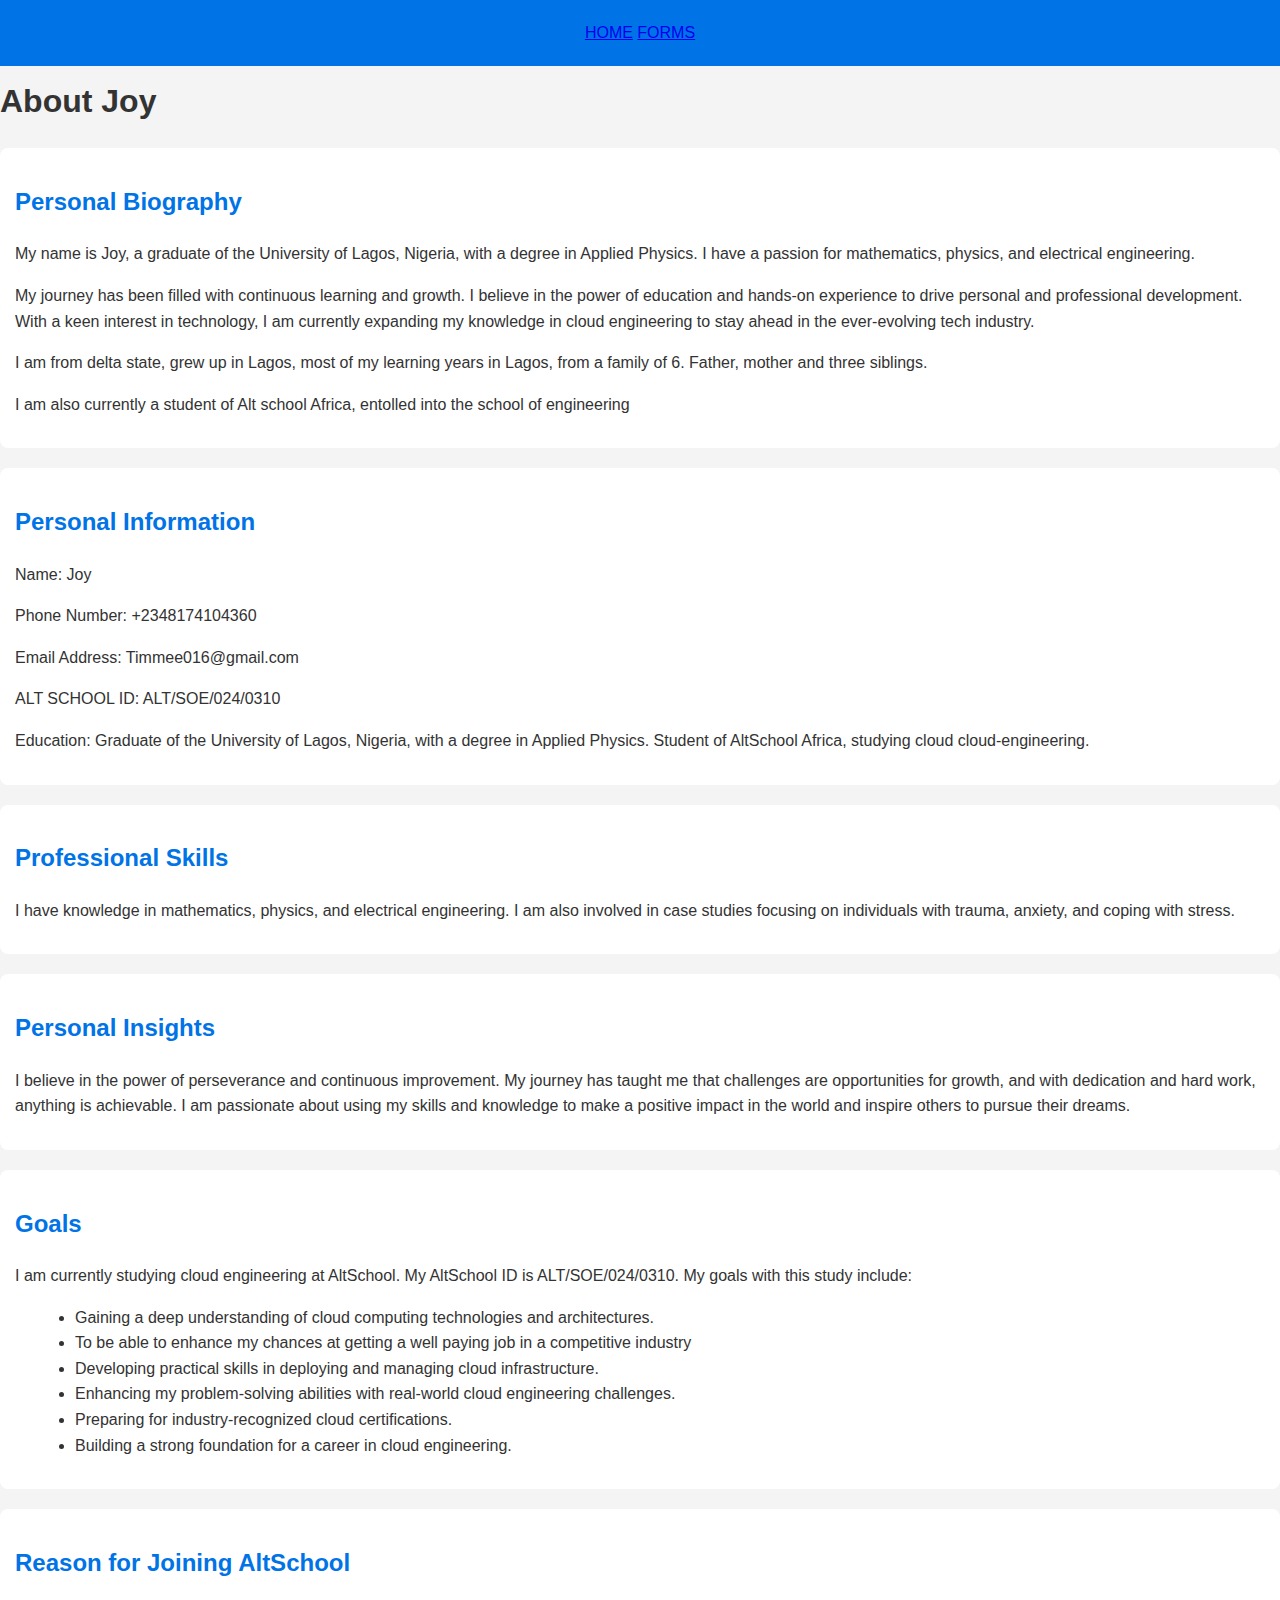
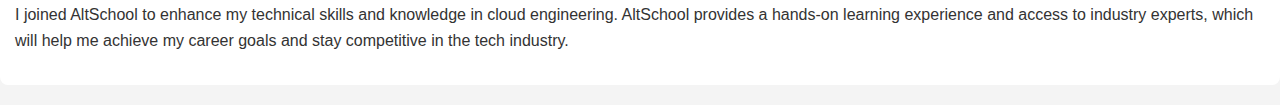
<file: index.html>
<!DOCTYPE html>
<html lang="en">
<head>
    <style>
        body {
            font-family: Arial, sans-serif;
            margin: 0;
            padding: 0;
            background-color: #f4f4f4;
            color: #333;
            line-height: 1.6;
        }

        header {
            background-color: #0073e6;
            color: white;
            padding: 20px;
            text-align: center;
        }

        nav a {
            color: white;
            margin-right: 20px;
            text-decoration: none;
            font-size: 18px;
        }

        h1 {
            margin-top: 10px;
        }

        .content {
            padding: 20px;
        }

        section {
            background-color: white;
            padding: 15px;
            margin-bottom: 20px;
            border-radius: 8px;
        }

        h2 {
            color: #0073e6;
        }

        ul {
            list-style-type: disc;
            margin-left: 20px;
        }

        #backToTopBtn {
            display: none; /* Hidden by default */
            position: fixed;
            bottom: 20px;
            right: 20px;
            z-index: 99;
            background-color: #0073e6;
            color: white;
            padding: 10px 20px;
            border: none;
            border-radius: 5px;
            cursor: pointer;
            font-size: 16px;
            box-shadow: 0 2px 8px rgba(0, 0, 0, 0.1);
            transition: background-color 0.3s ease;
        }

        /* Responsive Design */
        @media (max-width: 768px) {
            nav a {
                display: block;
                margin: 5px 0;
                font-size: 16px;
                text-align: center;
            }

            .content {
                padding: 10px;
            }

            section {
                padding: 10px;
            }

            h2 {
                font-size: 22px;
            }

            p, li {
                font-size: 16px;
            }
        }

        @media (max-width: 480px) {
            h1 {
                font-size: 24px;
            }

            h2 {
                font-size: 20px;
            }

            p, li {
                font-size: 14px;
            }
        }
    </style>
    <meta charset="UTF-8">
    <meta name="viewport" content="width=device-width, initial-scale=1.0">
    <title>About Joy</title>
</head>
<body>
    <header>
        <a href="index.html"> HOME</a>
        <a href="forms.html">FORMS</a>
            </header>
        <h1>About Joy</h1>
    </head>
    <div>
        <section>
            <h2>Personal Biography</h2>
            <p>My name is Joy, a graduate of the University of Lagos, Nigeria, with a degree in Applied Physics. I have a passion for mathematics, physics, and electrical engineering.</p>
            <p>My journey has been filled with continuous learning and growth. I believe in the power of education and hands-on experience to drive personal and professional development. With a keen interest in technology, I am currently expanding my knowledge in cloud engineering to stay ahead in the ever-evolving tech industry.</p>
            <p>I am from delta state, grew up in Lagos, most of my learning years in Lagos, from a family of 6. Father, mother and three siblings.</p>
            <p>I am also currently a student of Alt school Africa, entolled into the school of engineering</p>
        </section>

        <section>
            <h2>Personal Information</h2>
            <p>Name: Joy</p>
            <p>Phone Number: +2348174104360</p>
            <p>Email Address: Timmee016@gmail.com</p>
            <P>ALT SCHOOL ID: ALT/SOE/024/0310</P>
            <p>Education: Graduate of the University of Lagos, Nigeria, with a degree in Applied Physics.
                Student of AltSchool Africa, studying cloud cloud-engineering.
            </p>
        </section>

        <section>
            <h2>Professional Skills</h2>
            <p>I have knowledge in mathematics, physics, and electrical engineering. I am also involved in case studies focusing on individuals with trauma, anxiety, and coping with stress.</p>
        </section>

        <section>
            <h2>Personal Insights</h2>
            <p>I believe in the power of perseverance and continuous improvement. My journey has taught me that challenges are opportunities for growth, and with dedication and hard work, anything is achievable. I am passionate about using my skills and knowledge to make a positive impact in the world and inspire others to pursue their dreams.</p>
        </section>

        <section>
            <h2>Goals</h2>
            <p>I am currently studying cloud engineering at AltSchool. My AltSchool ID is ALT/SOE/024/0310. My goals with this study include:</p>
            <ul>
                <li>Gaining a deep understanding of cloud computing technologies and architectures.</li>
                <li>To be able to enhance my chances at getting a well paying job in a competitive industry</li>
                <li>Developing practical skills in deploying and managing cloud infrastructure.</li>
                <li>Enhancing my problem-solving abilities with real-world cloud engineering challenges.</li>
                <li>Preparing for industry-recognized cloud certifications.</li>
                <li>Building a strong foundation for a career in cloud engineering.</li>
            </ul>
        </section>
        <section>
            <h2>Reason for Joining AltSchool</h2>
            <p>I joined AltSchool to enhance my technical skills and knowledge in cloud engineering. AltSchool provides a hands-on learning experience and access to industry experts, which will help me achieve my career goals and stay competitive in the tech industry.</p>
        </section>
    </div>

    <button id="backToTopBtn" onclick="backToTop()">Back to Top</button>

</body>
</html>
</file>
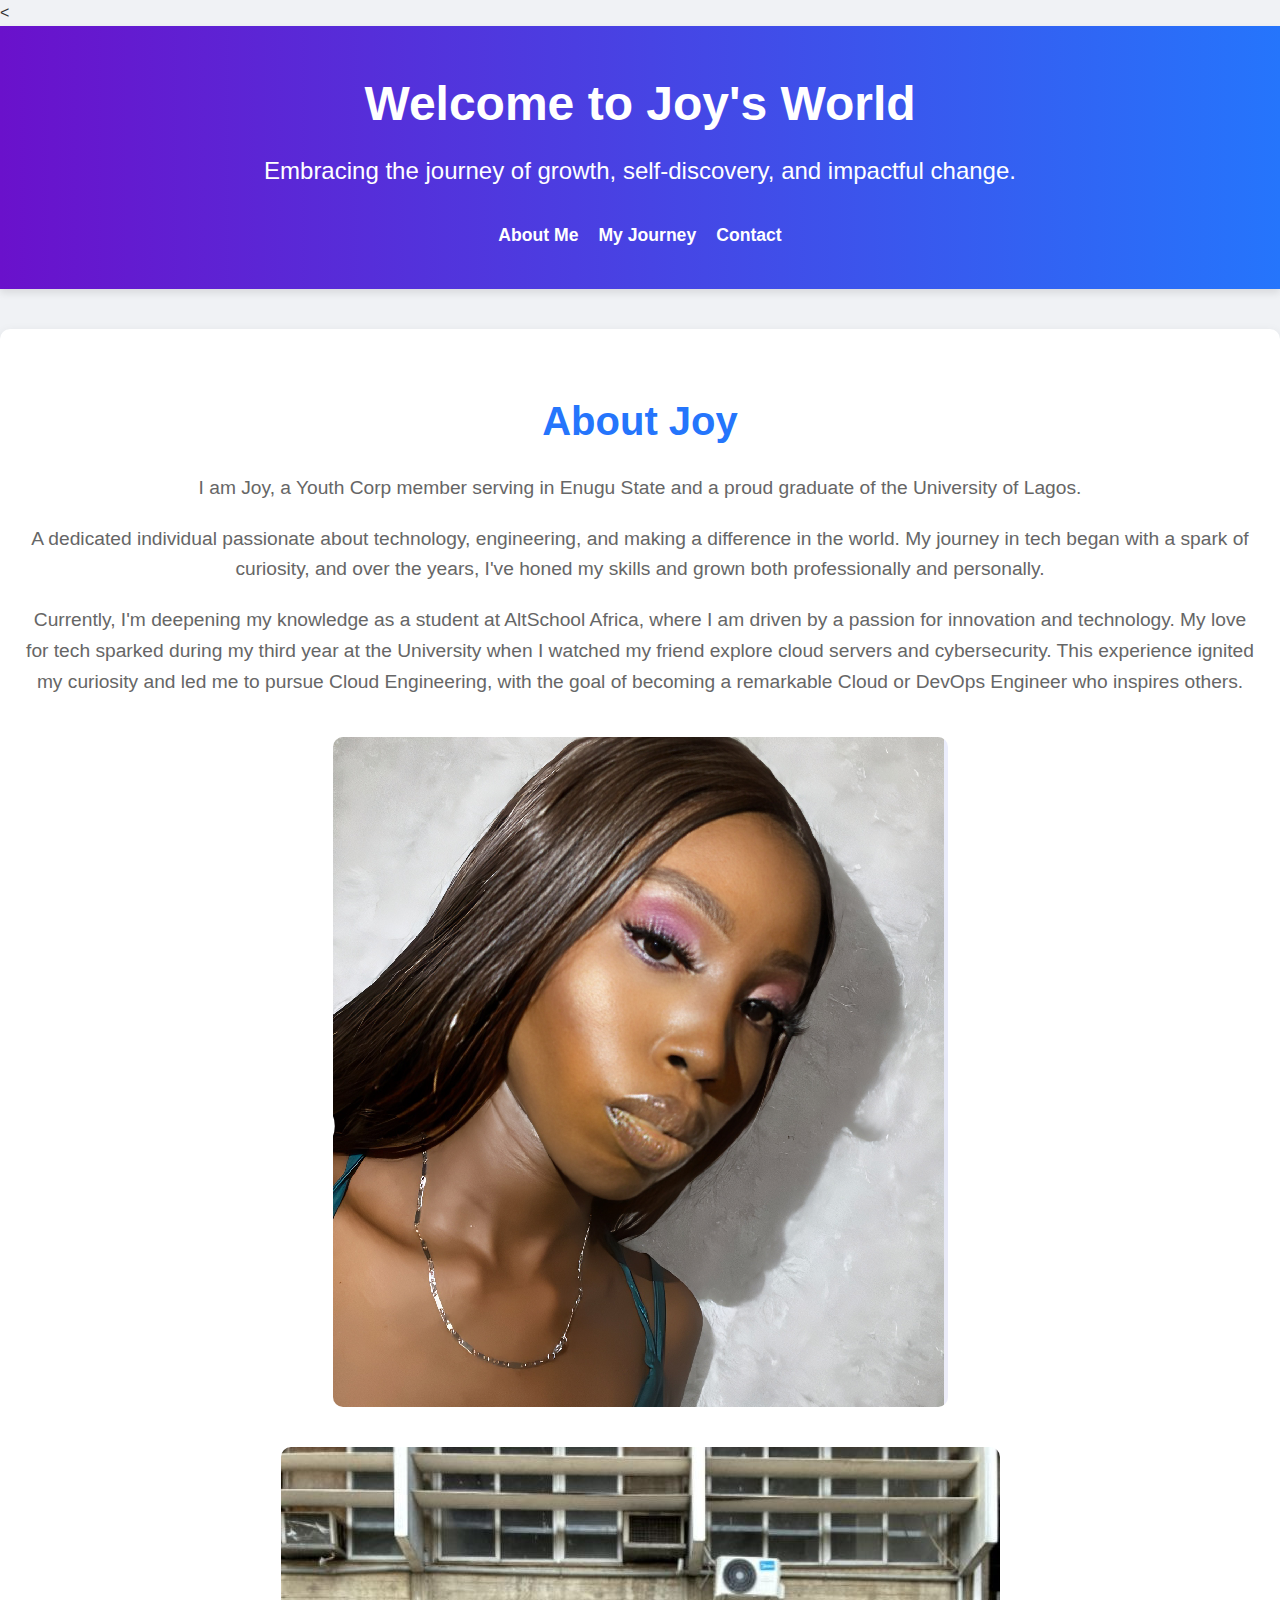
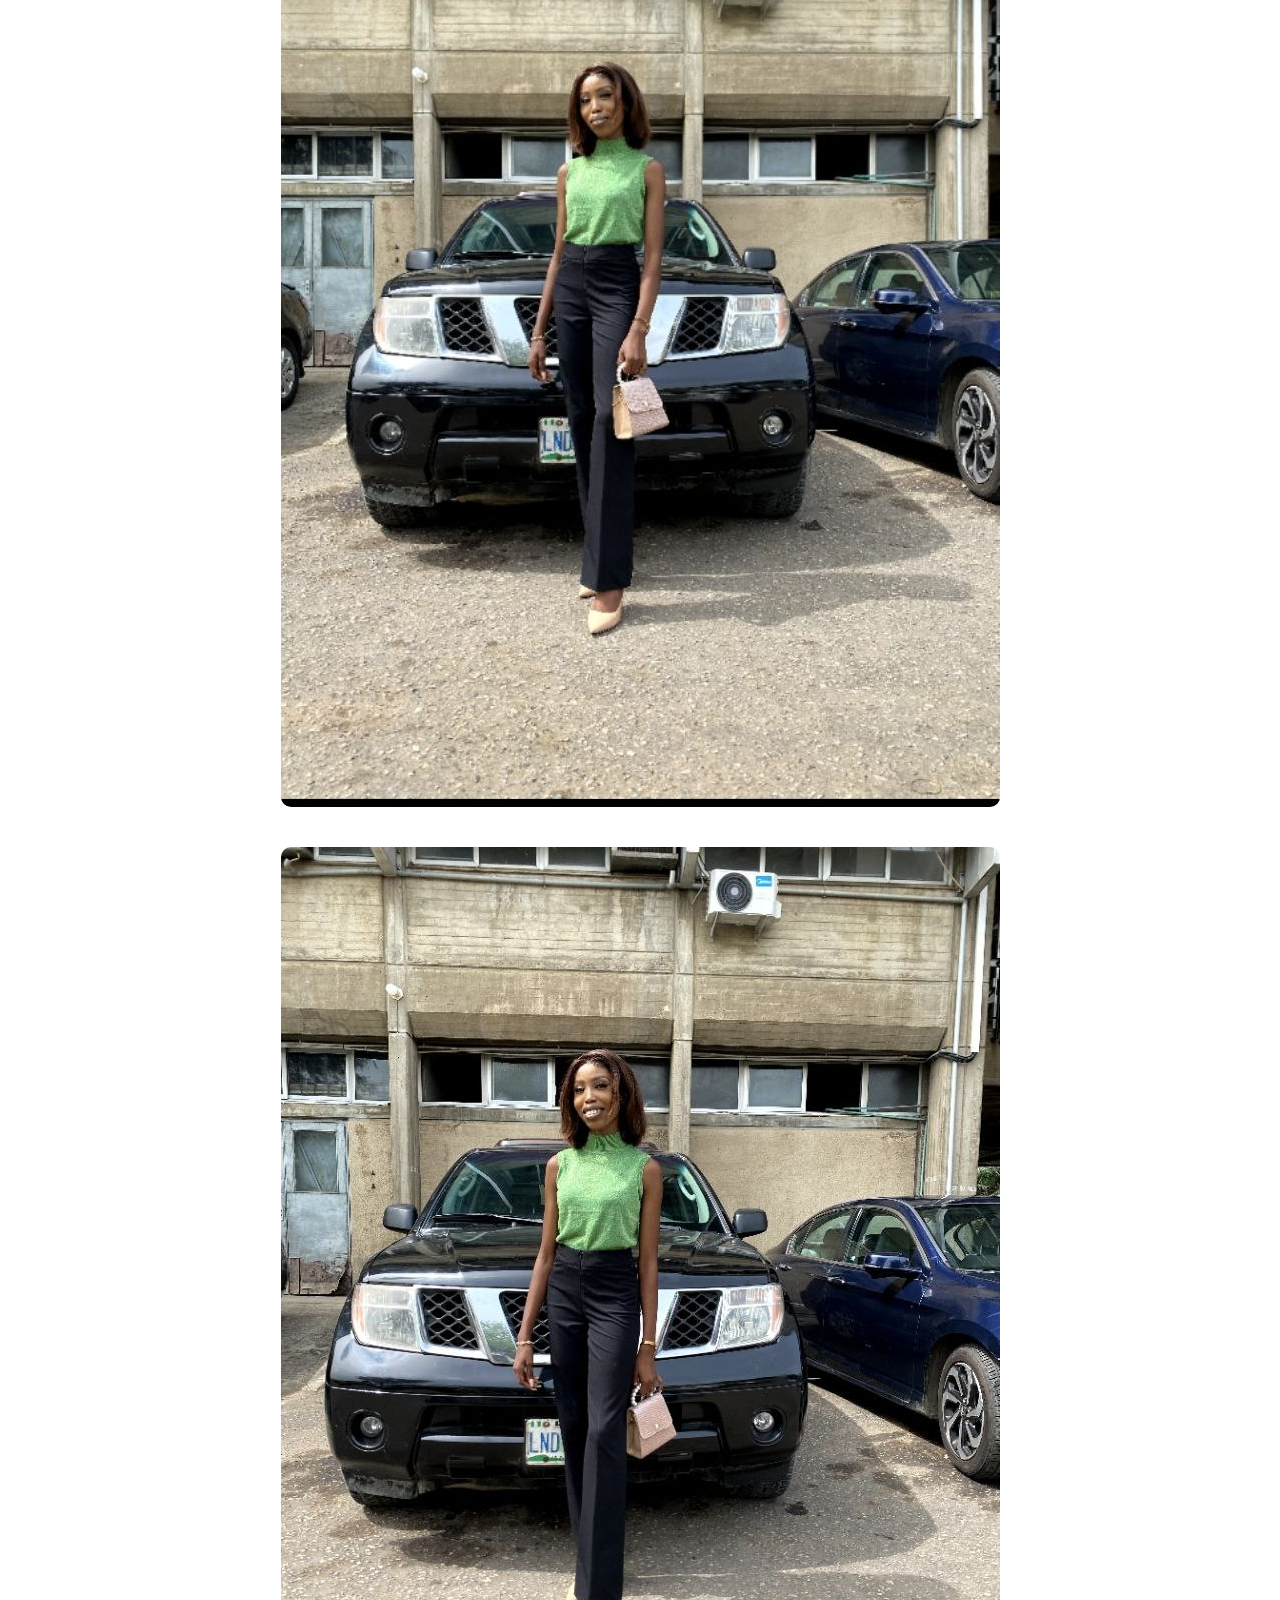
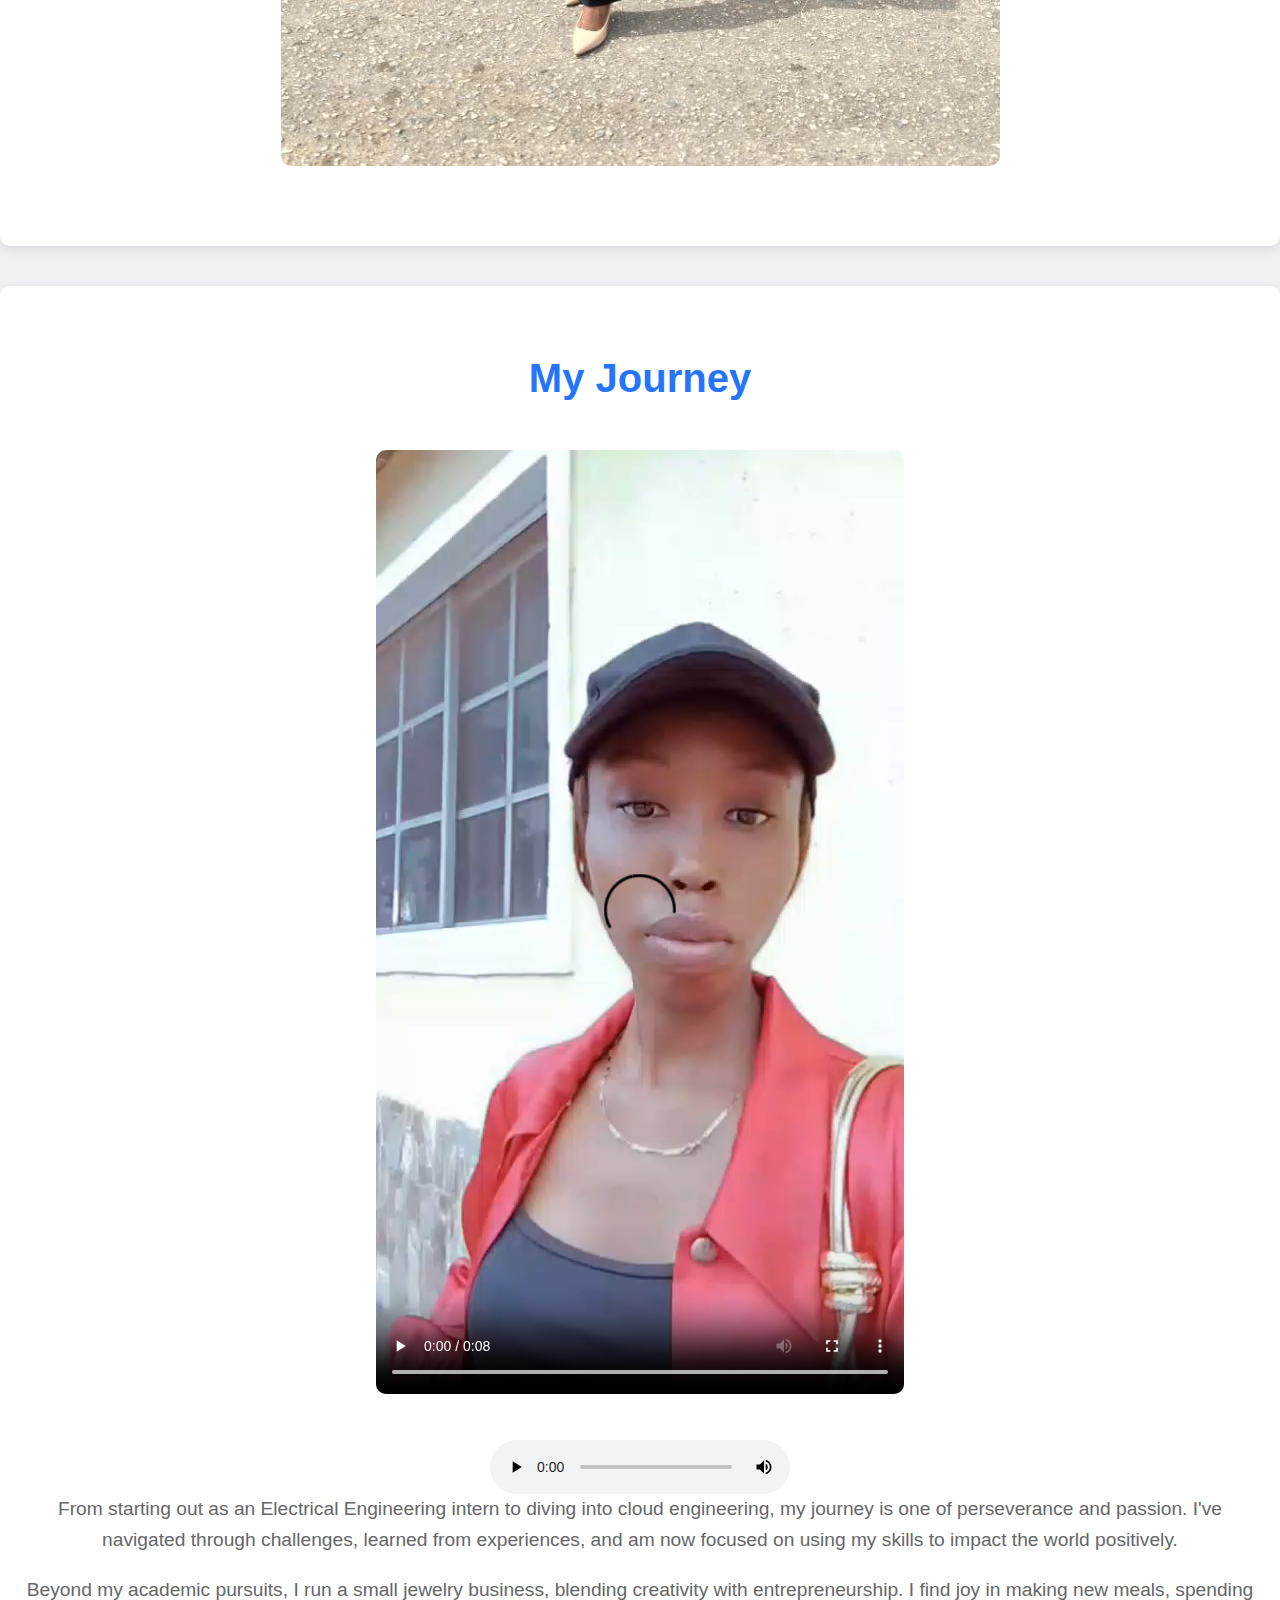
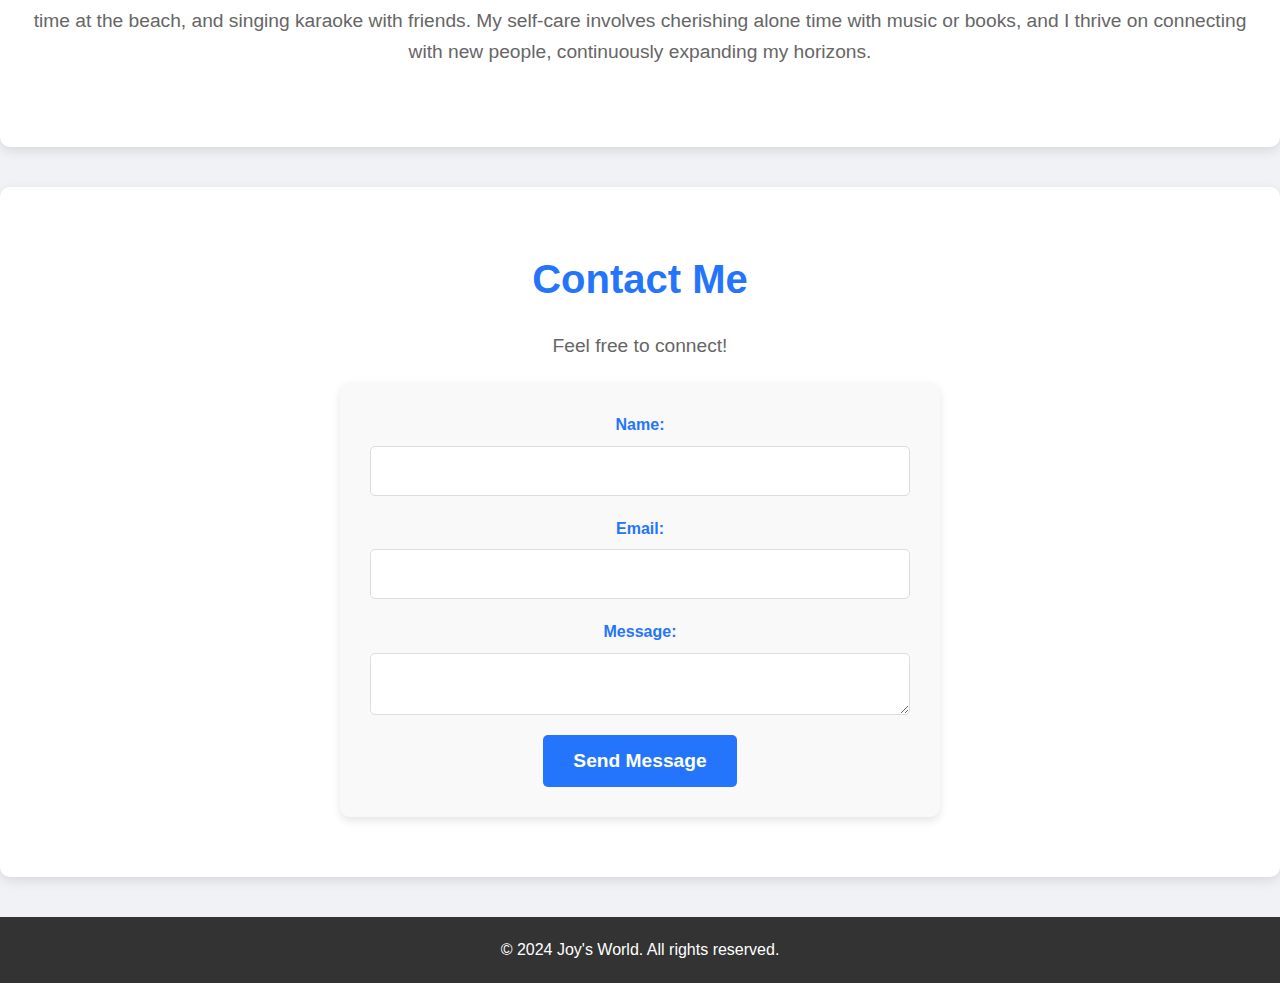
<file: ABOUTME.HTML>
<<!DOCTYPE html>
<html lang="en">
<head>
    <meta charset="UTF-8">
    <meta name="viewport" content="width=device-width, initial-scale=1.0">
    <title>MORE ABOUT JOY</title>
    <style>
        /* General Reset */
        * {
            margin: 0;
            padding: 0;
            box-sizing: border-box;
        }
        
        body {
            font-family: 'Poppins', sans-serif;
            background-color: #f0f2f5;
            color: #333;
            line-height: 1.6;
        }
        
        /* Header */
        header {
            background: linear-gradient(to right, #6a11cb, #2575fc);
            color: #fff;
            padding: 40px 20px;
            text-align: center;
            box-shadow: 0 4px 8px rgba(0, 0, 0, 0.1);
        }
        
        header h1 {
            font-size: 3em;
            font-weight: 700;
            margin-bottom: 10px;
        }
        
        header p {
            font-size: 1.5em;
            font-weight: 300;
            margin-bottom: 30px;
        }
        
        nav ul {
            list-style: none;
            padding: 0;
            display: flex;
            justify-content: center;
            gap: 20px;
        }
        
        nav ul li {
            margin: 0;
        }
        
        nav ul li a {
            color: #fff;
            text-decoration: none;
            font-weight: 600;
            font-size: 1.1em;
            transition: color 0.3s ease;
        }
        
        nav ul li a:hover {
            color: #ffd700;
        }
        
        /* Sections */
        .section {
            padding: 60px 20px;
            margin: 40px 0;
            background: #fff;
            border-radius: 10px;
            box-shadow: 0 4px 12px rgba(0, 0, 0, 0.1);
            text-align: center;
        }
        
        .section h2 {
            margin-bottom: 20px;
            font-size: 2.5em;
            font-weight: 700;
            color: #2575fc;
        }
        
        .section p {
            font-size: 1.2em;
            font-weight: 300;
            margin-bottom: 20px;
            color: #666;
        }
        
        .section img,
        .section video {
            max-width: 100%;
            height: auto;
            margin: 20px 0;
            border-radius: 10px;
        }

        .audio {
    width: 100%;
    max-width: 600px;
    margin: 20px auto;
    display: block;
    background-color: #f0f2f5;
    border-radius: 10px;
    box-shadow: 0 4px 12px rgba(0, 0, 0, 0.1);
}

        
        /* Forms */
        form {
            max-width: 600px;
            margin: 0 auto;
            background: #f9f9f9;
            padding: 30px;
            border-radius: 10px;
            box-shadow: 0 4px 8px rgba(0, 0, 0, 0.1);
        }
        
        form label {
            display: block;
            margin-bottom: 8px;
            font-weight: 600;
            color: #2575fc;
        }
        
        form input,
        form textarea {
            width: 100%;
            padding: 15px;
            margin-bottom: 20px;
            border: 1px solid #ddd;
            border-radius: 5px;
            font-size: 1em;
            color: #333;
        }
        
        form button {
            padding: 15px 30px;
            background: #2575fc;
            color: #fff;
            border: none;
            border-radius: 5px;
            cursor: pointer;
            font-size: 1.2em;
            font-weight: 600;
            transition: background 0.3s ease;
        }
        
        form button:hover {
            background: #6a11cb;
        }
        
        /* Footer */
        footer {
            text-align: center;
            padding: 20px;
            background: #333;
            color: #fff;
            margin-top: 40px;
            font-size: 1em;
        }
        
        /* Responsive Design */
        @media (max-width: 768px) {
            header h1 {
                font-size: 2.5em;
            }
        
            header p {
                font-size: 1.2em;
            }
        
            nav ul {
                flex-direction: column;
                gap: 10px;
            }
        
            .section h2 {
                font-size: 2em;
            }
        
            .section p {
                font-size: 1.1em;
            }
        }
        
        @media (max-width: 480px) {
            header h1 {
                font-size: 2em;
            }
        
            header p {
                font-size: 1em;
            }
        
            .section h2 {
                font-size: 1.8em;
            }
        
            .section p {
                font-size: 1em;
            }
        
            form {
                padding: 20px;
            }
        
            form button {
                width: 100%;
            }
        }
        
        </style>
</head>

<body>
    <header>
        <div class="header-content">
            <h1>Welcome to Joy's World</h1>
            <p>Embracing the journey of growth, self-discovery, and impactful change.</p>
        </div>
        <nav>
            <ul>
                <li><a href="#about">About Me</a></li>
                <li><a href="#journey">My Journey</a></li>
                <li><a href="#contact">Contact</a></li>
            </ul>
        </nav>
    </header>

    <section id="about" class="section about">
        <h2>About Joy</h2>
        <p>I am Joy, a Youth Corp member serving in Enugu State and a proud graduate of the University of Lagos.</p>
        <p>A dedicated individual passionate about technology, engineering, and making a difference in the world. My journey in tech began with a spark of curiosity, and over the years, I've honed my skills and grown both professionally and personally.</p>
        <p>Currently, I'm deepening my knowledge as a student at AltSchool Africa, where I am driven by a passion for innovation and technology. My love for tech sparked during my third year at the University when I watched my friend explore cloud servers and cybersecurity. This experience ignited my curiosity and led me to pursue Cloud Engineering, with the goal of becoming a remarkable Cloud or DevOps Engineer who inspires others.</p>

        
        <img src="about.png" alt="Joy's Image">
        <img src="project1.jpg" alt="Joy's Image">
        <img src="project2.jpg" alt="Joy's Image">
    </section>

    <section id="journey" class="section journey">
        <h2>My Journey</h2>
        <div class="journey-content">
            <video controls>
                <source src="project.mp4" type="video/mp4">
            </video>
            <br></br>
            <audio controls>
                <source src="project.mp3" type="audio/mp3">
            </audio>
            <p>From starting out as an Electrical Engineering intern to diving into cloud engineering, my journey is one of perseverance and passion. I've navigated through challenges, learned from experiences, and am now focused on using my skills to impact the world positively.</p>
            <p>Beyond my academic pursuits, I run a small jewelry business, blending creativity with entrepreneurship. I find joy in making new meals, spending time at the beach, and singing karaoke with friends. My self-care involves cherishing alone time with music or books, and I thrive on connecting with new people, continuously expanding my horizons.</p>
        
        </div>
    </section>

    <section id="contact" class="section contact">
        <h2>Contact Me</h2>
        <p>Feel free to connect!</p>
        <form>
            <label for="name">Name:</label>
            <input type="text" id="name" name="name" required>

            <label for="email">Email:</label>
            <input type="email" id="email" name="email" required>

            <label for="message">Message:</label>
            <textarea id="message" name="message" required></textarea>

            <button type="submit">Send Message</button>
        </form>
    </section>

    <footer>
        <p>&copy; 2024 Joy's World. All rights reserved.</p>
    </footer>
</body>
</html>
</file>
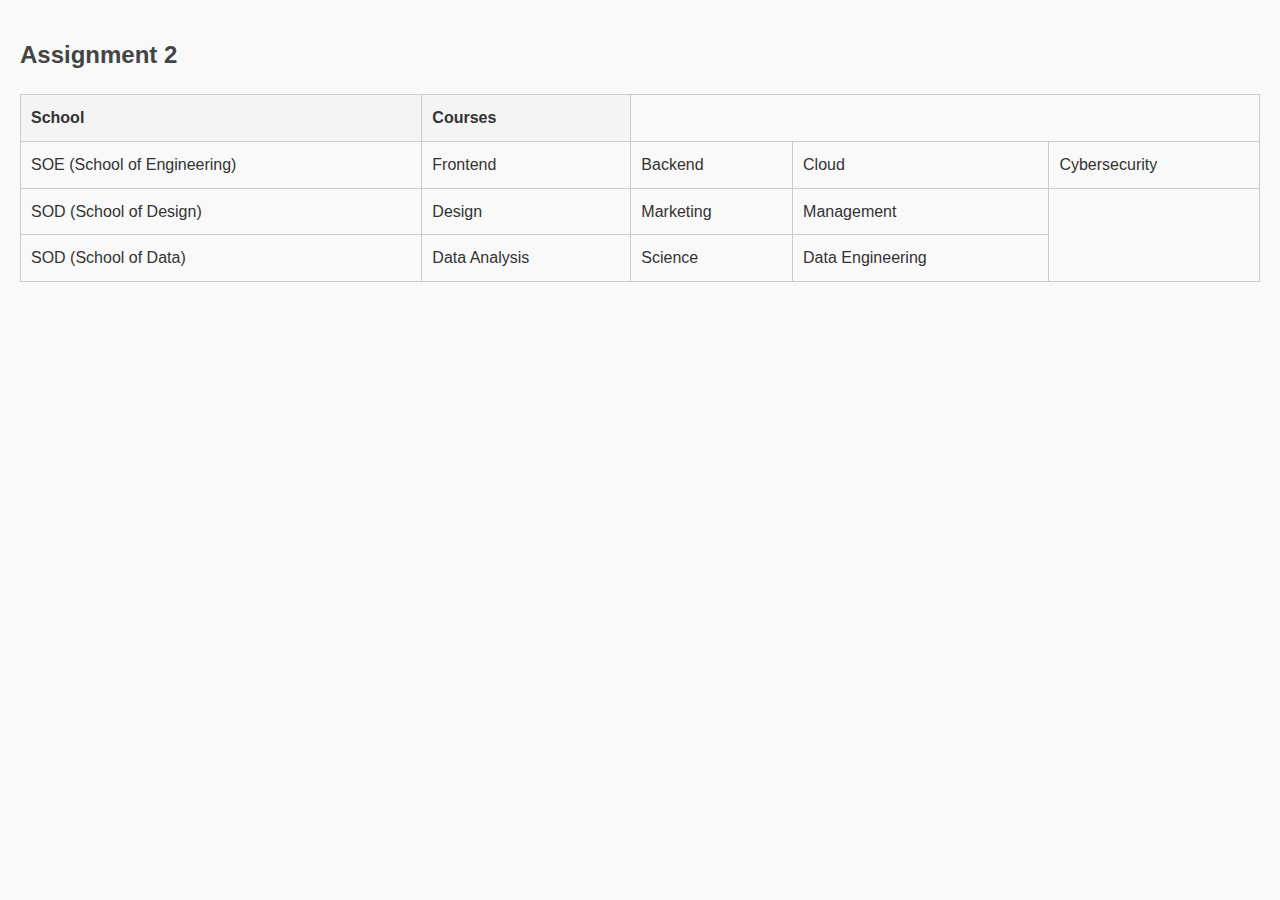
<file: courses.html>
<!DOCTYPE html>
<html lang="en">
<head>
    <meta charset="UTF-8">
    <meta name="viewport" content="width=device-width, initial-scale=1.0">
    <title>AltSchool Africa - Schools and Courses</title>
    <style>
body {
    font-family: Arial, sans-serif;
    margin: 0;
    padding: 20px;
    line-height: 1.6;
    background-color: #f9f9f9;
    color: #333;
}

header h1 {
    text-align: left;
    color: #444;
    font-size: 24px;
    margin-bottom: 20px;
}

section {
    margin-bottom: 20px;
}

table {
    width: 100%;
    border-collapse: collapse;
    margin-bottom: 20px;
}

table, th, td {
    border: 1px solid #ccc;
}

th, td {
    padding: 10px;
    text-align: left;
}

th {
    background-color: #f4f4f4;
    font-weight: bold;
}

footer {
    text-align: left;
    font-size: 14px;
    color: #666;
}


    </style>
</head>
<body>
    <header>
        <h1>Assignment 2</h1>
    </header>

    

    <section>
        <table>
            <thead>
                <tr>
                    <th>School</th>
                    <th>Courses</th>
                </tr>
            </thead>
            <tbody>
                <tr>
                    <td>SOE (School of Engineering)</td>
                    <td>Frontend</td>
                    <td>Backend</td>
                    <td>Cloud</td>
                    <td>Cybersecurity</td>
                </tr>
                <tr>
                    <td>SOD (School of Design)</td>
                    <td>Design</td>
                    <td>Marketing</td>
                    <td>Management</td>
                </tr>
                <tr>
                    <td>SOD (School of Data)</td>
                    <td>Data Analysis</td>
                    <td>Science</td>
                    <td>Data Engineering</td>
                </tr>
            </tbody>
        </table>
    </section>
</body>
</html>
</file>
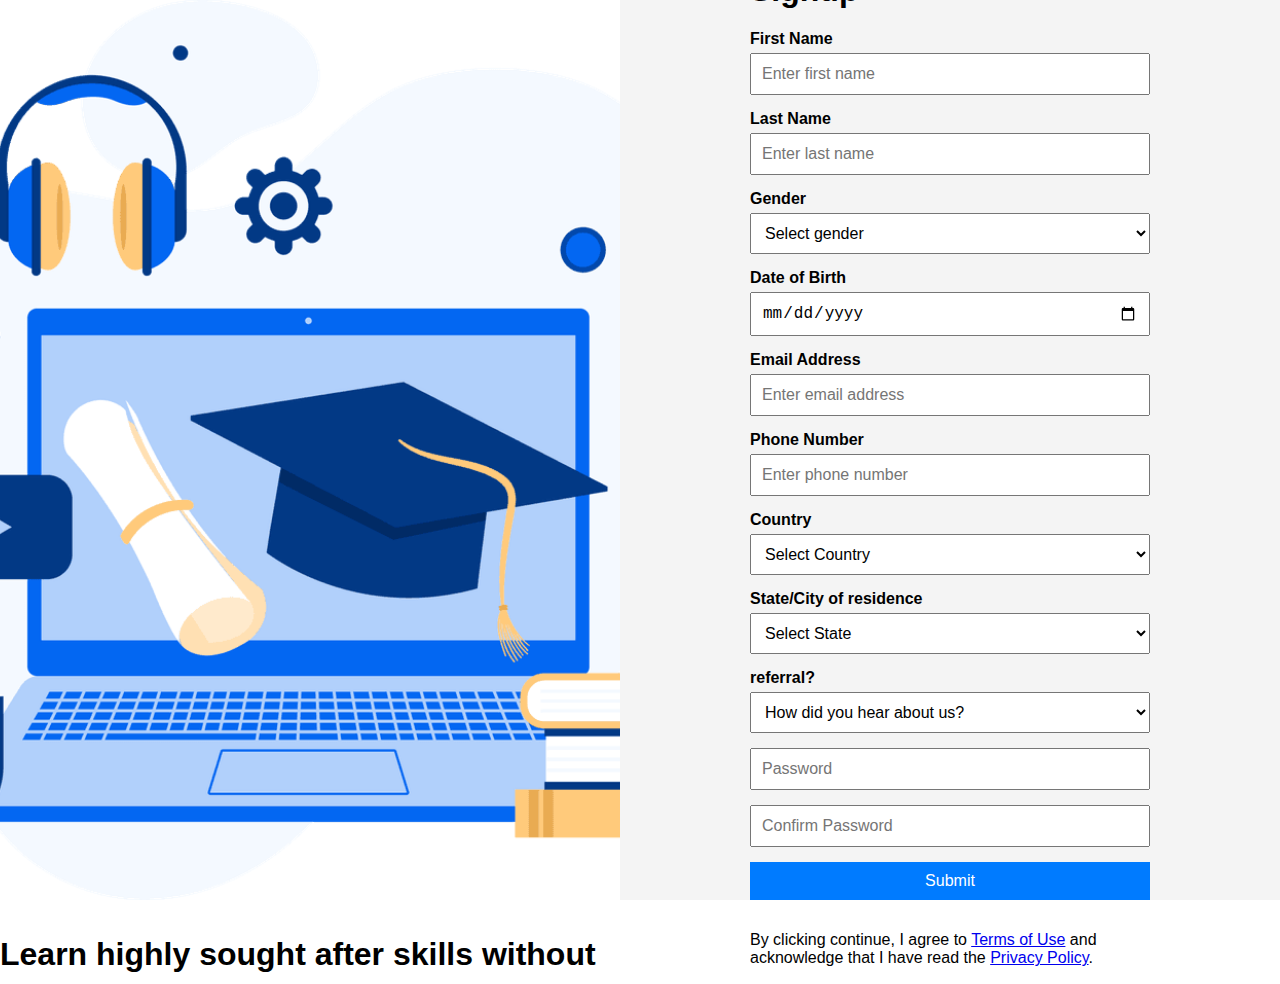
<file: forms.html>
<!DOCTYPE html>
<html lang="en">
<head>
    <link rel="stylesheet" href="2STYLE.CSS">
    <meta charset="UTF-8">
    <meta name="viewport" content="width=device-width, initial-scale=1.0">
    <title>Signup | AltSchool Africa</title>
</head>
<body>
    <div class="container">
        <div class="image-section">
            <img src="image.png" alt="LEARNING IMAGE">
          <h1> <p>Learn highly sought
            after skills without </p></h1> 
        </div>
        <div class="form-section">
    <div class="signup-container"><p>Already an AltSchooler? <a href="#">Sign In!</a></p>

        <h1>Signup</h1>
        <form>
            <label for="first-name">First Name</label>
            <input type="text" id="first-name" placeholder="Enter first name" required>

            <label for="last-name">Last Name</label>
            <input type="text" id="last-name" placeholder="Enter last name" required>

            <label for="gender">Gender</label>
            <select id="gender" required>
                <option value="" disabled selected>Select gender</option>
                <option value="male">Male</option>
                <option value="female">Female</option>
                <option value="other">Other</option>
            </select>

            <label for="dob">Date of Birth</label>
            <input type="date" id="dob" required>

            <label for="email">Email Address</label>
            <input type="email" id="email" placeholder="Enter email address" required>

            <label for="phone">Phone Number</label>
            <input type="tel" id="phone" placeholder="Enter phone number" required>

            <label for="country">Country</label>
            <select id="country" required>
                <option value="" disabled selected>Select country</option>
                <!--  country options here -->
                <option value="" disabled selected>Select Country</option>
                <option value="nigeria">Nigeria</option>
                <option value="ghana">Ghana</option>
                <option value="south_africa">South Africa</option>
                <option value="kenya">Kenya</option>
                <option value="united_states">United States</option>
                <option value="united_kingdom">United Kingdom</option>
                <option value="canada">Canada</option>
                <option value="australia">Australia</option>
                <option value="germany">Germany</option>
                <option value="india">India</option>
            </select>

            <label for="residence">State/City of residence</label>
            <select id="state/city of residence" required
                value="" disable selected>select state/city 
         
         <option value="" disabled selected>Select State</option>
                    <option value="LAGOS">LAGOS</option>
                    <option value="OGUN">OGUN</option>
                    <option value="PORT_HARCOURT">PORT HARCOURT</option>
                    <option value="ONDO">ONDO</option>
                    <option value="ENUGU">ENUGU</option>
                    <option value="DELTA">DELTA</option>
                    <option value="ABIA">ABIA</option>
                    <option value="JIGAWA">JIGAWA</option>
                    <option value="ABUJA">ABUJA</option>
                    <option value="QUBEC">QUBEC</option>
                    </select>

           <label for="how did you hear about us?"> referral?</label>
            <select id= "how did you hear about us?"required
            value="" disable selected> select option 

        <option value="" disabled selected>How did you hear about us?</option>
            <option value="LAGOS">LAGOS</option>
            <option value="OGUN">OGUN</option>
            <option value="PORT_HARCOURT">PORT HARCOURT</option>
            <option value="ONDO">ONDO</option>
            <option value="ENUGU">ENUGU</option>
            <option value="DELTA">DELTA</option>
            </select>


            <input type="password" placeholder="Password" required>
            <input type="password" placeholder="Confirm Password" required>
            <button type="submit">Submit</button>
        </form>
        <p>By clicking continue, I agree to <a href="#">Terms of Use</a> and acknowledge that I have read the <a href="#">Privacy Policy</a>.</p>

    </div>
</body>
</html>
        </SELECT>
</file>
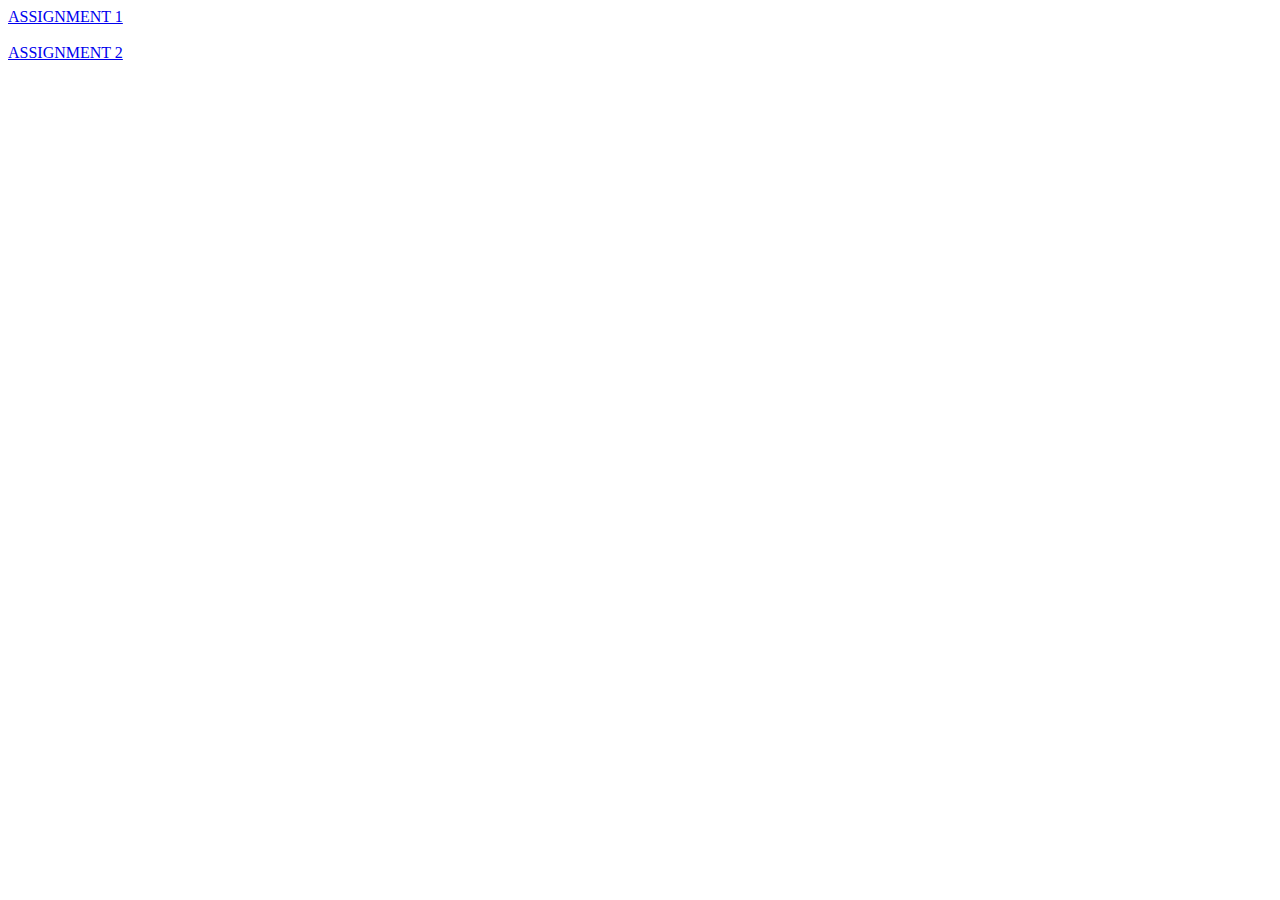
<file: MAIN.HTML>
<!DOCTYPE html>
<HTML>
<HEAD>
<TITLE>
    MAIN PAGE
</TITLE>
</HEAD>
<header>
    <a href="index.html"> ASSIGNMENT 1</a>
    <BR></BR>
    <a href="courses.html"> ASSIGNMENT 2 </a>
        </header>
<BODY>
    <H1><a href="index.html" ABOUT JOY ODIFA></a></H1>
</BODY>
</HTML>
</file>
<file: 2STYLE.CSS>
body {
    margin: 0;
    padding: 0;
    font-family: Arial, sans-serif;
}

.container {
    display: flex;
    height: 100vh; /* Full height of the viewport */
}

.image-section, .form-section {
    flex: 1; /* Each section takes up 50% of the width */
}

.image-section img {
    width: 100%;
    height: 100%;
    object-fit: cover; /* Ensures the image covers the entire section */
}

.form-section {
    display: flex;
    justify-content: center;
    align-items: center;
    padding: 20px;
    background-color: #f4f4f4;
}

.signup-container {
    width: 100%;
    max-width: 400px; /* Limit the form's maximum width */
}

form {
    display: flex;
    flex-direction: column;
}

form label {
    margin-bottom: 5px;
    font-weight: bold;
}

form input, form select, form button {
    margin-bottom: 15px;
    padding: 10px;
    font-size: 16px;
    width: 100%;
    box-sizing: border-box;
}

form button {
    background-color: #007bff;
    color: white;
    border: none;
    cursor: pointer;
    transition: background-color 0.3s ease;
}

form button:hover {
    background-color: #0056b3;
}

form p {
    font-size: 14px;
}

form a {
    color: #007bff;
    text-decoration: none;
}

form a:hover {
    text-decoration: underline;
}
</file>
